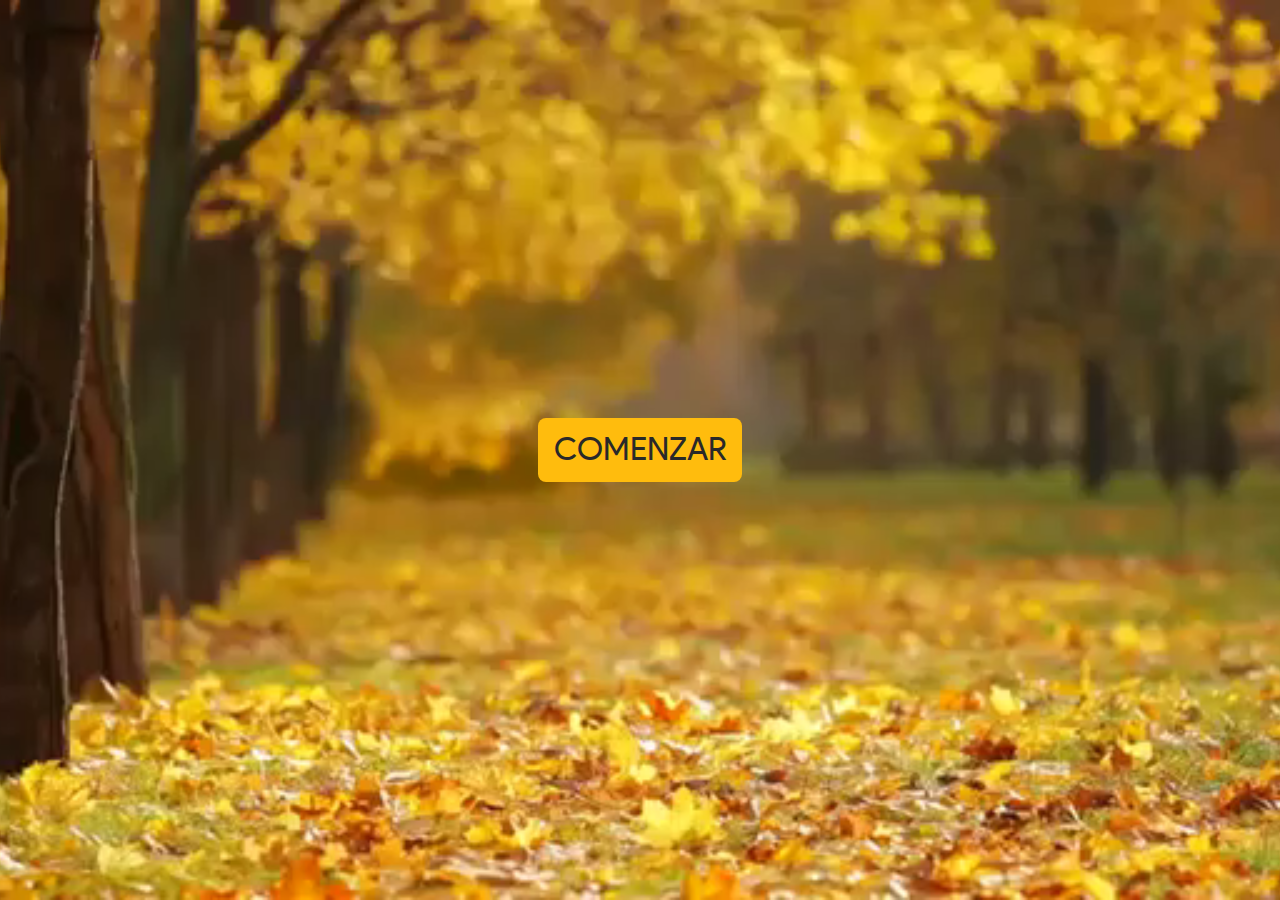
<file: index.html>
<!DOCTYPE html>
<html lang="en">
  <head>
    <meta charset="UTF-8" />
    <meta http-equiv="X-UA-Compatible" content="IE=edge" />
    <meta name="viewport" content="width=device-width, initial-scale=1.0" />
    <title>Roca o Palo</title>
    <link rel="stylesheet" href="styles.css" />
    <link rel="apple-touch-icon" sizes="180x180" href="/apple-touch-icon.png" />
    <link rel="icon" type="image/png" sizes="32x32" href="/favicon-32x32.png" />
    <link rel="icon" type="image/png" sizes="16x16" href="/favicon-16x16.png" />
    <link rel="manifest" href="/site.webmanifest" />
    <link rel="mask-icon" href="/safari-pinned-tab.svg" color="#5bbad5" />
    <meta name="msapplication-TileColor" content="#da532c" />
    <meta name="theme-color" content="#ffffff" />
  </head>
  <body class="flex">
    <a href="/Paginas/sitio1.html">COMENZAR</a>
    <video autoplay loop id="fondo" src="/multimedia/fondo.mp4"></video>
  </body>
</html>
</file>
<file: styles.css>
@font-face {
  font-family: "product_sansregular";
  src: url("/tipografias/product_sans_regular-webfont.woff2") format("woff2"),
    url("/tipografias/product_sans_regular-webfont.woff") format("woff");
  font-weight: normal;
  font-style: normal;
}

* {
  margin: 0;
  padding: 0;
  box-sizing: border-box;
}

video {
  width: 100%;
  height: 100%;
  position: absolute;
  top: 0;
  left: 0;
  object-fit: cover;
  z-index: -6;
}

body {
  display: grid;
  justify-items: center;
  align-items: center;
  height: 100vh;
  /* flex-direction: column;
 */
  grid-template-rows: repeat(3, 1fr);
}

body.flex {
  display: flex;
  flex-direction: column;
  justify-content: space-evenly;
}

a {
  color: #292929;
  display: inline-block;
  /* width: 6em;
  height: 2em; */
  background-color: #ffbc0d;
  text-decoration: none;
  font-family: product_sansregular, sans-serif;
  font-size: 2rem;
  /* display: flex;
  justify-content: center;
  align-items: center; */
  padding: 0.5em;
  border-radius: 0.25em;
}

a:hover {
  background-color: #ecad0d;
}

p {
  color: #292929;
  display: inline-block;
  /* width: 6em;
  height: 2em; */
  background-color: #ffbc0d;
  text-decoration: none;
  font-family: product_sansregular, sans-serif;
  font-size: 2rem;
  /* display: flex;
  justify-content: center;
  align-items: center; */
  padding: 0.5em;
  border-radius: 0.25em;
}

p,
div {
  margin: 0 2rem;
}

img {
  display: block;
  width: 30rem;
  max-width: 100%;
  /* margin: 6rem; */
}

@media (max-width: 400px) {
  html {
    font-size: 10px;
  }
}
</file>
